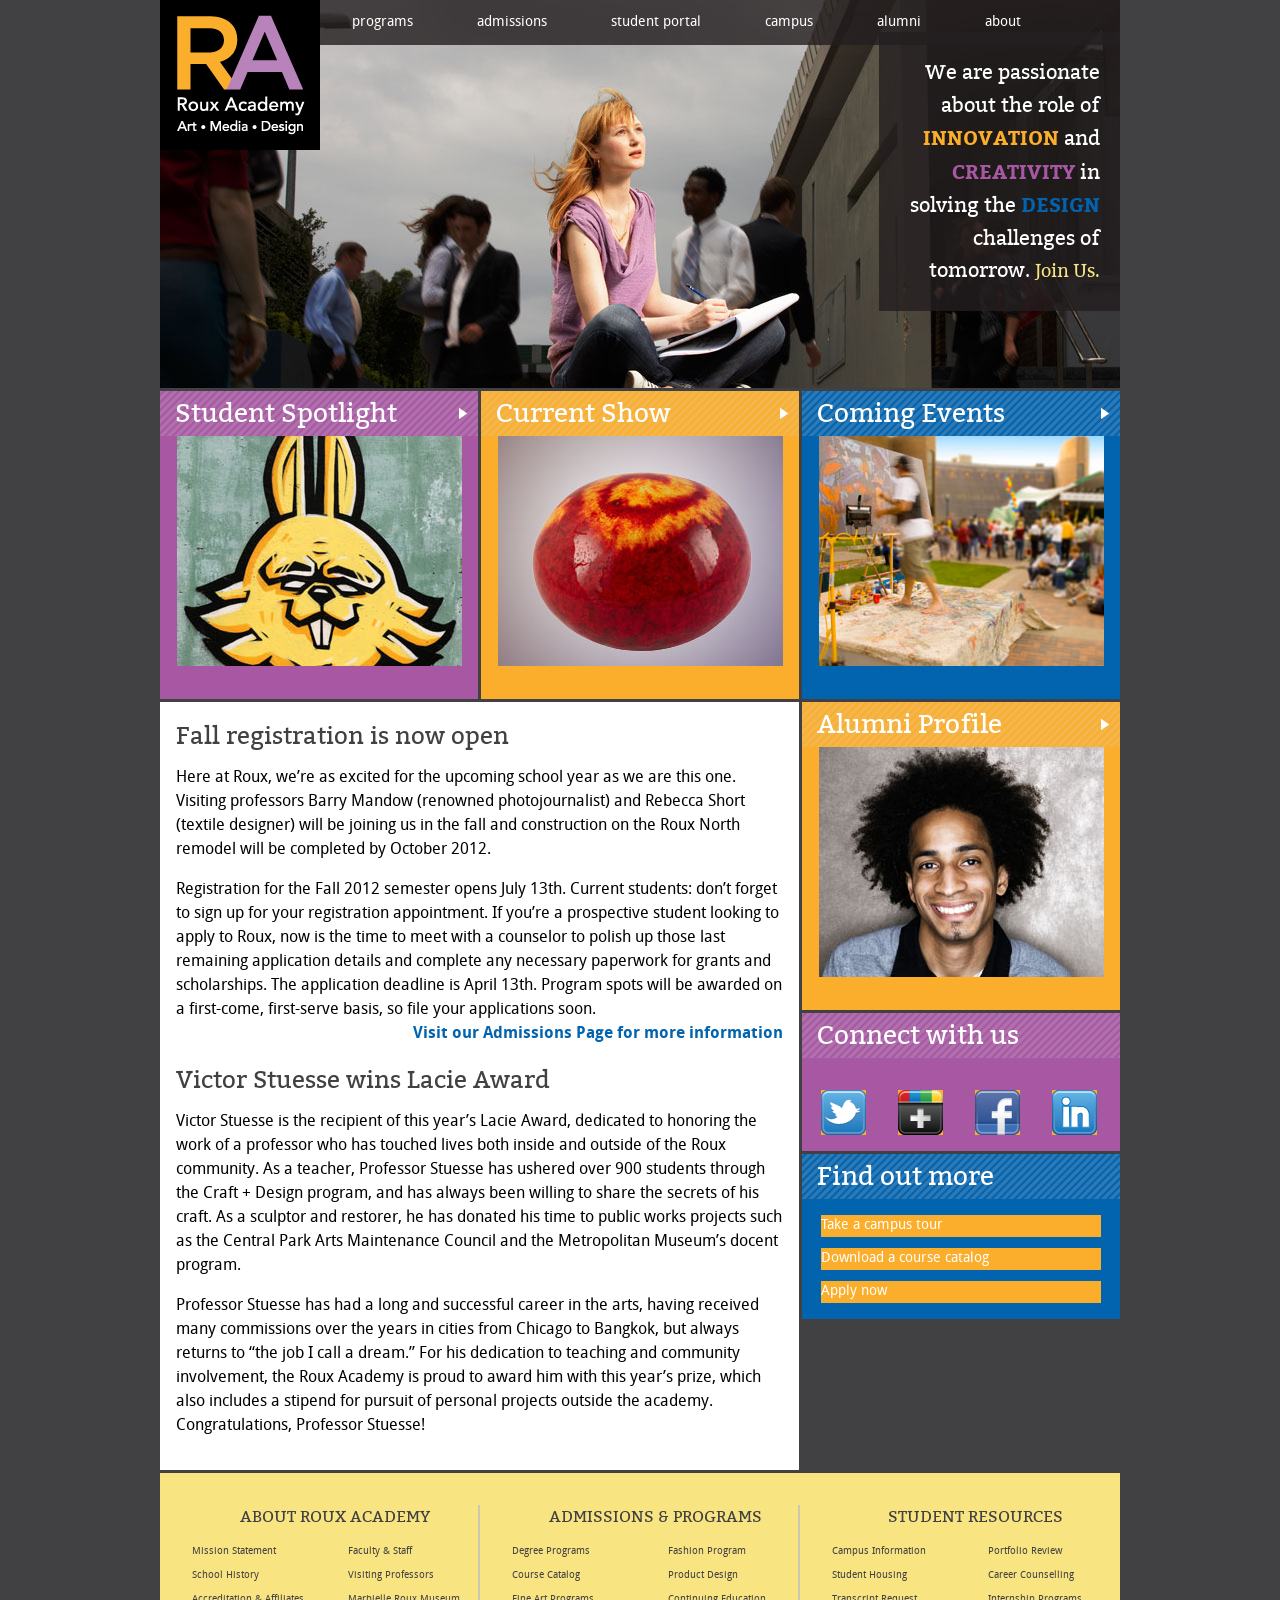
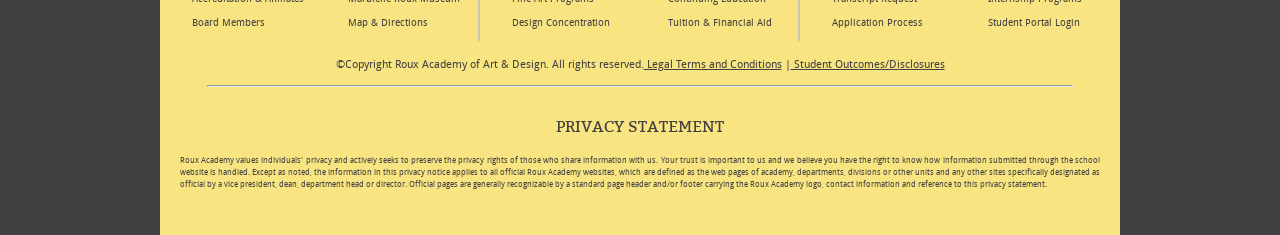
<file: images/Ex_Files_CSS_Trans_Depth/Exercise Files/Chapter 2/02_05/index.htm>
<!doctype html>
<html>
<head>
<meta charset="UTF-8">
<title>Welcome to Roux Academy</title>
<!--[if lt IE 9]>
<script src="http://html5shiv.googlecode.com/svn/trunk/html5.js"></script>
<![endif]-->
<!--[if lt IE 9]>
<script src="_scripts/respond.min.js"></script>
<![endif]-->
<link href="_css/main.css" rel="stylesheet" media="screen, projection">
</head>
<body>
<header class="homeHeader pageHeader">
<h1>Roux Academy of Art and Design<a href="/index.htm" title="home"></a></h1>
<nav id="pageNav" class="cf">
  <ul>
    <li><a href="programs/programs.htm" title="programs">Programs</a></li>
    <li><a href="admissions.htm" title="admissions">Admissions</a></li>
    <li><a href="student_portal.htm" title="student portal">Student Portal</a></li>
    <li><a href="campus_portal.htm" title="campus portal">Campus</a></li>
    <li><a href="alumni.htm" title="alumni">Alumni</a></li>
    <li><a href="about/about.htm"  title="about Roux Academy">About</a></li>
  </ul>
</nav>
<p class="branding">We are passionate about the role of <span class="orange">innovation</span> and <span class="lavender">creativity</span> in solving the <span class="blue">design</span> challenges of tomorrow. <a href="admissions.htm" title="admissions"> Join us.</a></p>
</header>
<section class="spotlight info condense">
<h2>Student Spotlight</h2>
<img src="_images/featured_student.jpg" width="285" height="230" alt="Featured student work">
<p>Gerald Chow will graduate from Roux Academy this spring with a BFA and a painting concentration. He took his longtime interest in graffiti and street art and has translated it to the canvas in cartoonish, graphical pictures. <a href="spotlight.htm" title="student profile" class="more">more info</a></p>
</section>
<section class="show info condense">
<h2>Current Show</h2>
<img src="_images/show1.jpg" width="285" height="230" alt="Current show">
<p>Join us on May 11th for the opening reception of Ceramic Currency, an annual show presented by graduates from the Craft and Design program. Come see an exhibition of contemporary pottery and ceramic sculpture by over 30 artists. <a href="current_show.htm" title="current show" class="more">more info</a></p>
</section>
<section class="events info condense">
<h2>Coming Events</h2>
<img src="_images/events.jpg" alt="Coming events" width="285" height="230" class="info">
<ul>
  <li><span class="date">3/10</span> Roux Benefit for the Elementary Arts Concert</li>
  <li><span class="date">3/12</span> Midterm exams begin</li>
  <li><span class="date">3/16</span> 5th Annual Working Artist Lecture Series kicks off</li>
  <li><span class="date">3/17</span>NYC St. Patrick’s Day Parade</li>
  <li><span class="date">4/06</span>Opening reception for The Stone World exhibit</li>
  <li><span class="date">4/23</span>Roux Student Fashion Weeks starts</li>
  <li><span class="date">4/30</span>Cross-Campus Bingo Championship</li>
  <li><span class="date">5/11</span>Opening reception for the Ceramic Currency exhibit</li>
  <li><span class="date">5/21</span>Finals exams begin</li>
</ul>
</section>
<article id="mainContent">
<h2>Fall registration is now open</h2>
<p>Here at Roux, we&rsquo;re as excited for the upcoming school year as we are this one. Visiting professors Barry Mandow (renowned photojournalist) and Rebecca Short (textile designer) will be joining us in the fall and construction on the Roux North remodel will be completed by October 2012.</p>
<p>Registration for the Fall 2012 semester opens July 13th. Current students: don&rsquo;t forget to sign up for your registration appointment. If you&rsquo;re a prospective student looking to apply to Roux, now is the time to meet with a counselor to polish up those last remaining application details and complete any necessary paperwork for grants and scholarships. The application deadline is April 13th. Program spots will be awarded on a first-come, first-serve basis, so file your applications soon. <a href="admissions.htm" title="admissions" class="more">Visit our Admissions Page for more information </a></p>

<h2>Victor Stuesse wins Lacie Award</h2>
<p>Victor Stuesse is the recipient of this year&rsquo;s Lacie Award, dedicated to honoring the work of a professor who has touched lives both inside and outside of the Roux community. As a teacher, Professor Stuesse has ushered over 900 students through the Craft + Design program, and has always been willing to share the secrets of his craft. As a sculptor and restorer, he has donated his time to public works projects such as the Central Park Arts Maintenance Council and the Metropolitan Museum&rsquo;s docent program.</p>
<p>Professor Stuesse has had a long and successful career in the arts, having received many commissions over the years in cities from Chicago to Bangkok, but always returns to &ldquo;the job I call a dream.&rdquo; For his dedication to teaching and community involvement, the Roux Academy is proud to award him with this year&rsquo;s prize, which also includes a stipend for pursuit of personal projects outside the academy. Congratulations, Professor Stuesse!</p>
</article>
<aside>
<section class="alumni info condense">
<h2>Alumni Profile</h2>
<img src="_images/alumni_profile.jpg" width="285" height="230" alt="Alumni profile">
<p>This month's Alumni Profile is Arnie Palmer, BFA Studio Concentration. During his recent visit to New York for his upcoming show he was generous enough to sit down with us and talk about his formative years as a student on the North campus and life in the outside world. <a href="alumni.htm" title="alumni profile" class="more">Read more</a></p>
</section>
<section class="connect info">
<h2>Connect with us</h2>
<ul>
  <li><a href="http://www.twitter.com/rouxacademy" title="Follow us!" target="_blank" class="twitter">Twitter</a></li>
  <li><a href="https://plus.google.com/" title="Google Plus" target="_blank" class="google">Google Plus</a></li>
  <li><a href="http://facebook.com" title="Be our friend" target="_blank" class="facebook">Facebook</a></li>
  <li><a href="http://www.linkedin.com" title="Let's connect" target="_blank" class="linked">LinkedIn</a></li>
</ul>
</section>
<section class="find info">
<h2>Find out more</h2>
<ul>
<li><a href="tour.htm" title="Take a campus tour">Take a campus tour</a></li>
<li><a href="catalog.htm" title="course catalog">Download a course catalog</a></li>
<li><a href="admissions.htm" title="Apply now">Apply now</a></li>
</ul>
</section>
</aside>
<footer id="pageFooter" class="cf">
<nav class="footerNav">
<section class="col">
<h3>About Roux Academy</h3>
  <div class="col1">
  <ul>
  <li><a href="mission.htm" title="Our mission">Mission Statement</a></li>
  <li><a href="history.htm" title="school history">School History</a></li>
  <li><a href="accreditation.htm" title="accreditation and affliates">Accreditation &amp; Affiliates</a></li>
  <li><a href="board.htm" title="board members">Board Members</a></li>
  </ul>
  </div>
  <div class="col2">
  <ul>
  <li><a href="faculty.htm" title="faculty and staff">Faculty &amp; Staff</a></li>
  <li><a href="visiting_professors.htm" title="visiting professors">Visiting Professors</a></li>
  <li><a href="museum.htm" title="Maribielle Roux Museum">Marbielle Roux Museum</a></li>
  <li><a href="directions.htm" title="directions">Map &amp; Directions</a></li>
  </ul>
  </div>
</section>
<section class="col">
<h3>Admissions &amp; Programs</h3>
  <div class="col1">
  <ul>
  <li><a href="degrees.htm" title="Degree programs">Degree Programs</a></li>
  <li><a href="catalog.htm" title="course catalog">Course Catalog</a></li>
  <li><a href="fine_art.htm" title="fine art programs">Fine Art Programs</a></li>
  <li><a href="design.htm" title="design concentration">Design Concentration</a></li>
  </ul>
  </div>
  <div class="col2">
  <ul>
  <li><a href="fashion.htm" title="fashion program">Fashion Program</a></li>
  <li><a href="product_design.htm" title="product design">Product Design</a></li>
  <li><a href="continuing_ed.htm" title="Continuing Education">Continuing Education</a></li>
  <li><a href="financial_aid.htm" title="tuition and financial aid">Tuition &amp; Financial Aid</a></li>
  </ul>
  </div>
</section>
<section class="col">
<h3>Student Resources</h3>
  <div class="col1">
  <ul>
  <li><a href="campus.htm" title="Campus information">Campus Information</a></li>
  <li><a href="housing.htm" title="student housing">Student Housing</a></li>
  <li><a href="contact.htm" title="transcript request">Transcript Request</a></li>
  <li><a href="applying.htm" title="application process">Application Process</a></li>
  </ul>
  </div>
  <div class="col2">
  <ul>
  <li><a href="portfolio_review.htm" title="portfolio review">Portfolio Review</a></li>
  <li><a href="conselling.htm" title="career counselling">Career Counselling</a></li>
  <li><a href="internships.htm" title="internship programs">Internship Programs</a></li>
  <li><a href="student_portal.htm" title="student portal login">Student Portal Login</a></li>
   </ul>
  </div>
</section>
</nav>
<p>&copy;Copyright  Roux Academy of Art &amp; Design.  All rights reserved.<a href="legal.htm" title="legal terms"> Legal Terms and Conditions</a> |<a href="disclosures.htm" title="student outcomes and disclosures"> Student Outcomes/Disclosures</a></p>
<hr>
<div id="privacy"><h3>Privacy Statement</h3>
<p>Roux Academy values individuals' privacy and actively seeks to preserve the privacy rights of those who share information with us. Your trust is important to us and we believe you have the right to know how information submitted through the school website is handled. Except as noted, the information in this privacy notice applies to all  official Roux Academy websites, which are defined as the web  pages of 	  academy, departments, divisions or other units  and any other sites specifically designated as official by a vice  president, dean, 	  department head or director. Official pages are generally  recognizable by a standard page header and/or footer carrying the  Roux Academy logo, contact 	  information and reference to this privacy statement.</p></div>
</footer>
</body>
</html>
</file>
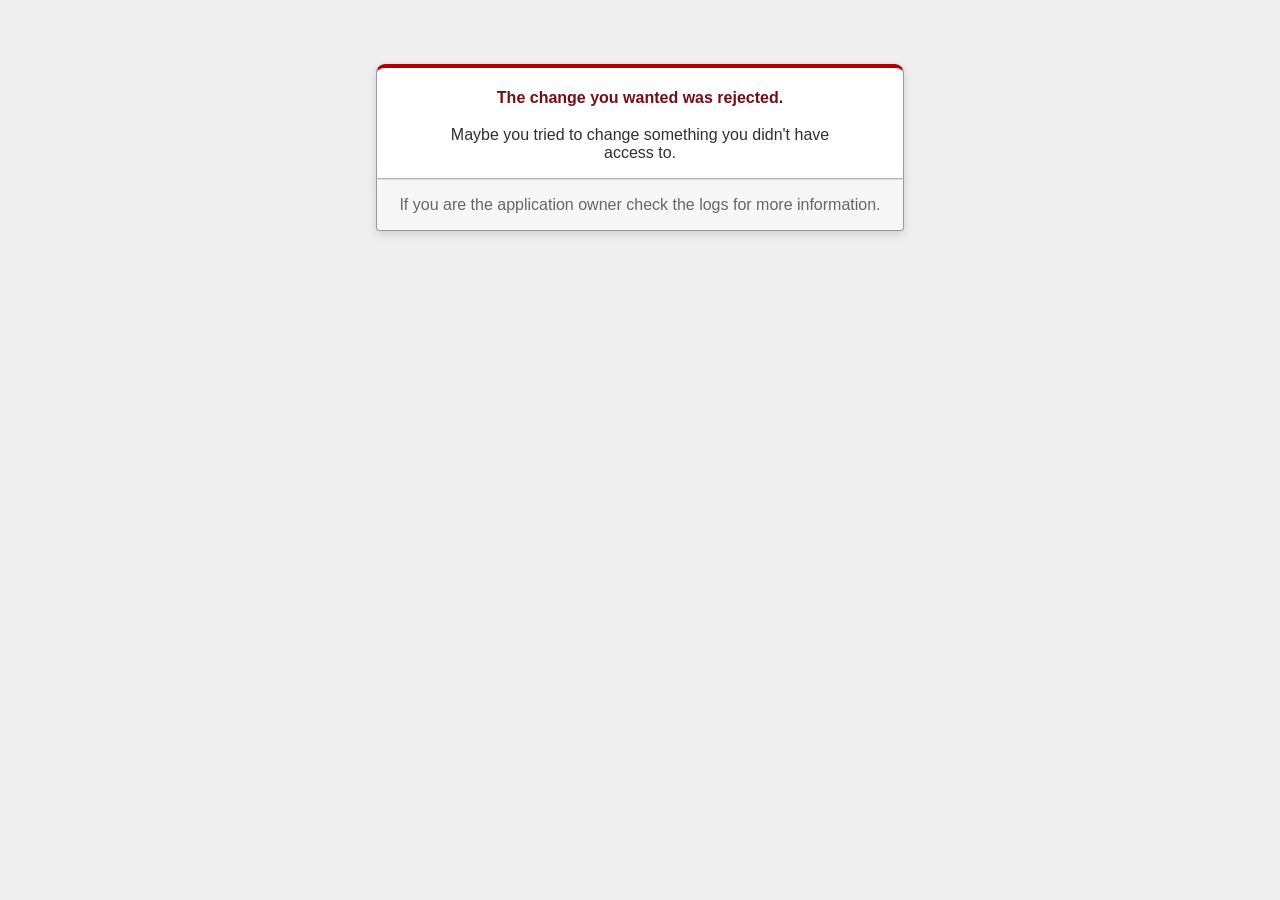
<file: TimeManager/public/422.html>
<!DOCTYPE html>
<html>
<head>
  <title>The change you wanted was rejected (422)</title>
  <meta name="viewport" content="width=device-width,initial-scale=1">
  <style>
  body {
    background-color: #EFEFEF;
    color: #2E2F30;
    text-align: center;
    font-family: arial, sans-serif;
    margin: 0;
  }

  div.dialog {
    width: 95%;
    max-width: 33em;
    margin: 4em auto 0;
  }

  div.dialog > div {
    border: 1px solid #CCC;
    border-right-color: #999;
    border-left-color: #999;
    border-bottom-color: #BBB;
    border-top: #B00100 solid 4px;
    border-top-left-radius: 9px;
    border-top-right-radius: 9px;
    background-color: white;
    padding: 7px 12% 0;
    box-shadow: 0 3px 8px rgba(50, 50, 50, 0.17);
  }

  h1 {
    font-size: 100%;
    color: #730E15;
    line-height: 1.5em;
  }

  div.dialog > p {
    margin: 0 0 1em;
    padding: 1em;
    background-color: #F7F7F7;
    border: 1px solid #CCC;
    border-right-color: #999;
    border-left-color: #999;
    border-bottom-color: #999;
    border-bottom-left-radius: 4px;
    border-bottom-right-radius: 4px;
    border-top-color: #DADADA;
    color: #666;
    box-shadow: 0 3px 8px rgba(50, 50, 50, 0.17);
  }
  </style>
</head>

<body>
  <!-- This file lives in public/422.html -->
  <div class="dialog">
    <div>
      <h1>The change you wanted was rejected.</h1>
      <p>Maybe you tried to change something you didn't have access to.</p>
    </div>
    <p>If you are the application owner check the logs for more information.</p>
  </div>
</body>
</html>
</file>
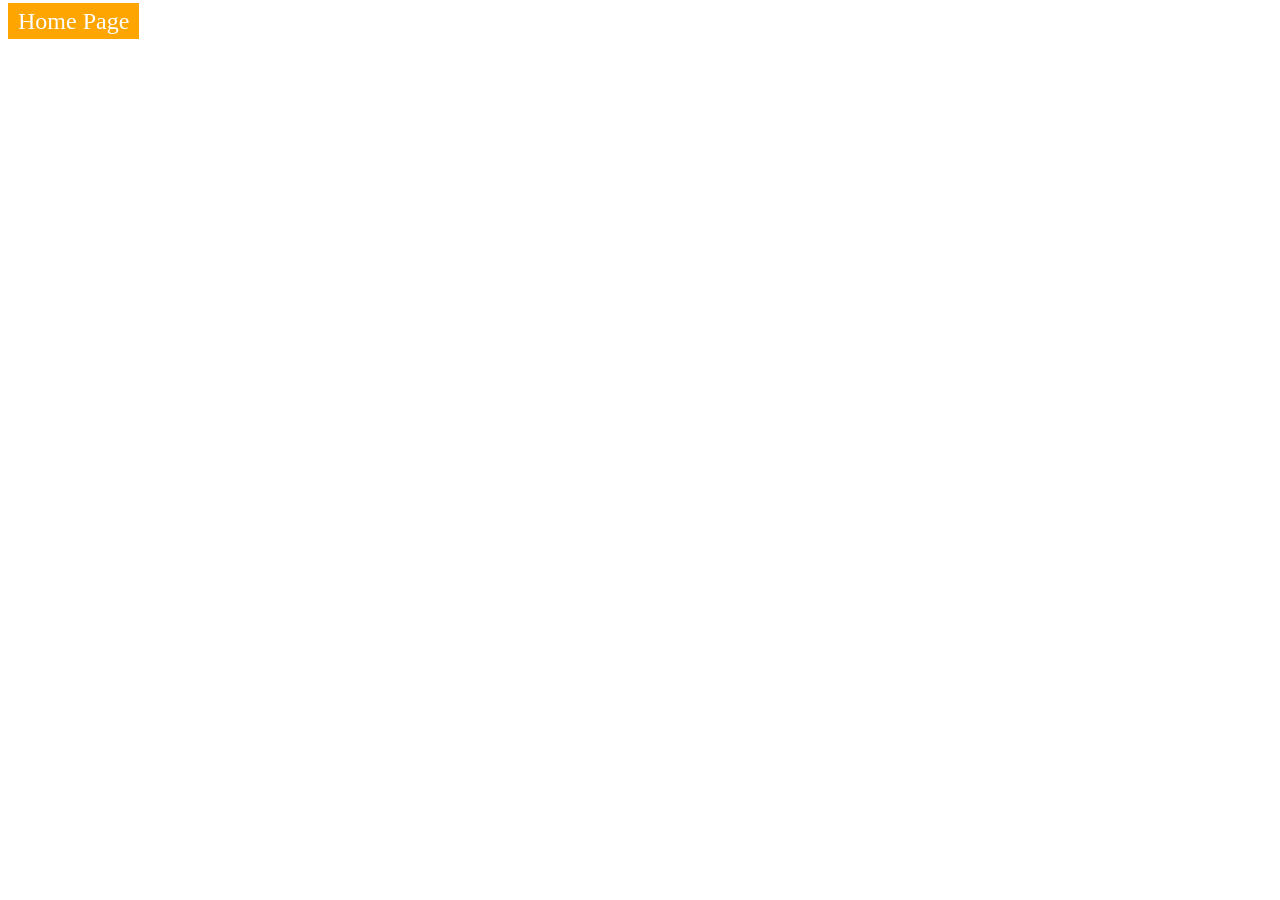
<file: images/Ex_Files_CSS_Trans_Depth/Exercise Files/Chapter 1/01_01/basic_transition_1.htm>
<!doctype html>
<html>
<head>
<meta charset="UTF-8">
<title>Basic Transition</title>
<style type="text/css">
a {
	background: orange;
	padding: 5px 10px;
	font-size: 24px;
	color: #fff;
	text-decoration: none;
}
a:hover {
	background: blue;
	text-decoration: none;	
}
</style>
</head>

<body>
<a href="#">Home Page</a>
</body>
</html>
</file>
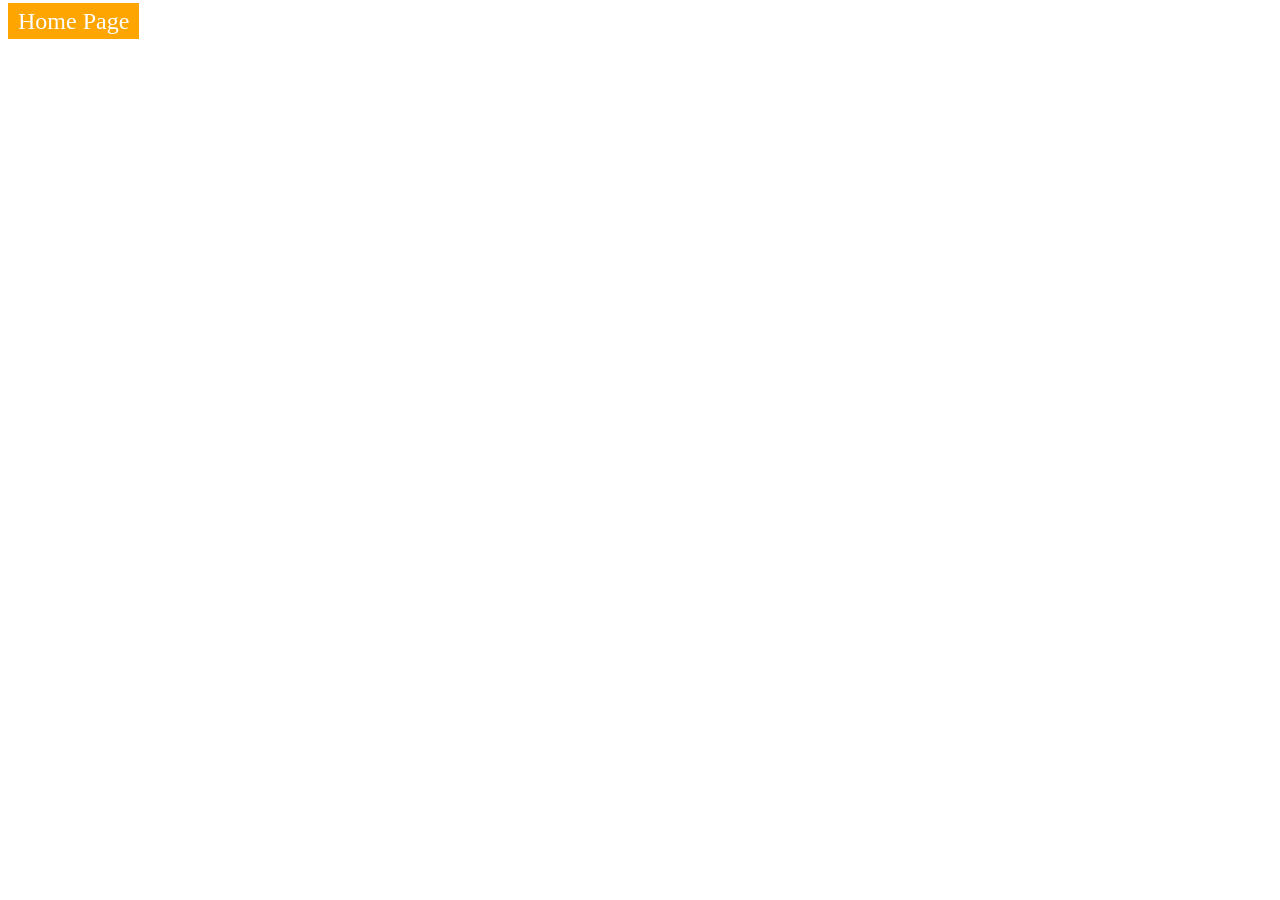
<file: images/Ex_Files_CSS_Trans_Depth/Exercise Files/Chapter 1/01_01/basic_transition_2.htm>
<!doctype html>
<html>
<head>
<meta charset="UTF-8">
<title>Basic Transition</title>
<style type="text/css">
a {
	background: orange;
	padding: 5px 10px;
	font-size: 24px;
	color: #fff;
	text-decoration: none;
	-webkit-transition-property: background;
	-webkit-transition-duration: 1s;
}
a:hover {
	background: blue;
	text-decoration: none;	
}
</style>
</head>

<body>
<a href="#">Home Page</a>
</body>
</html>
</file>
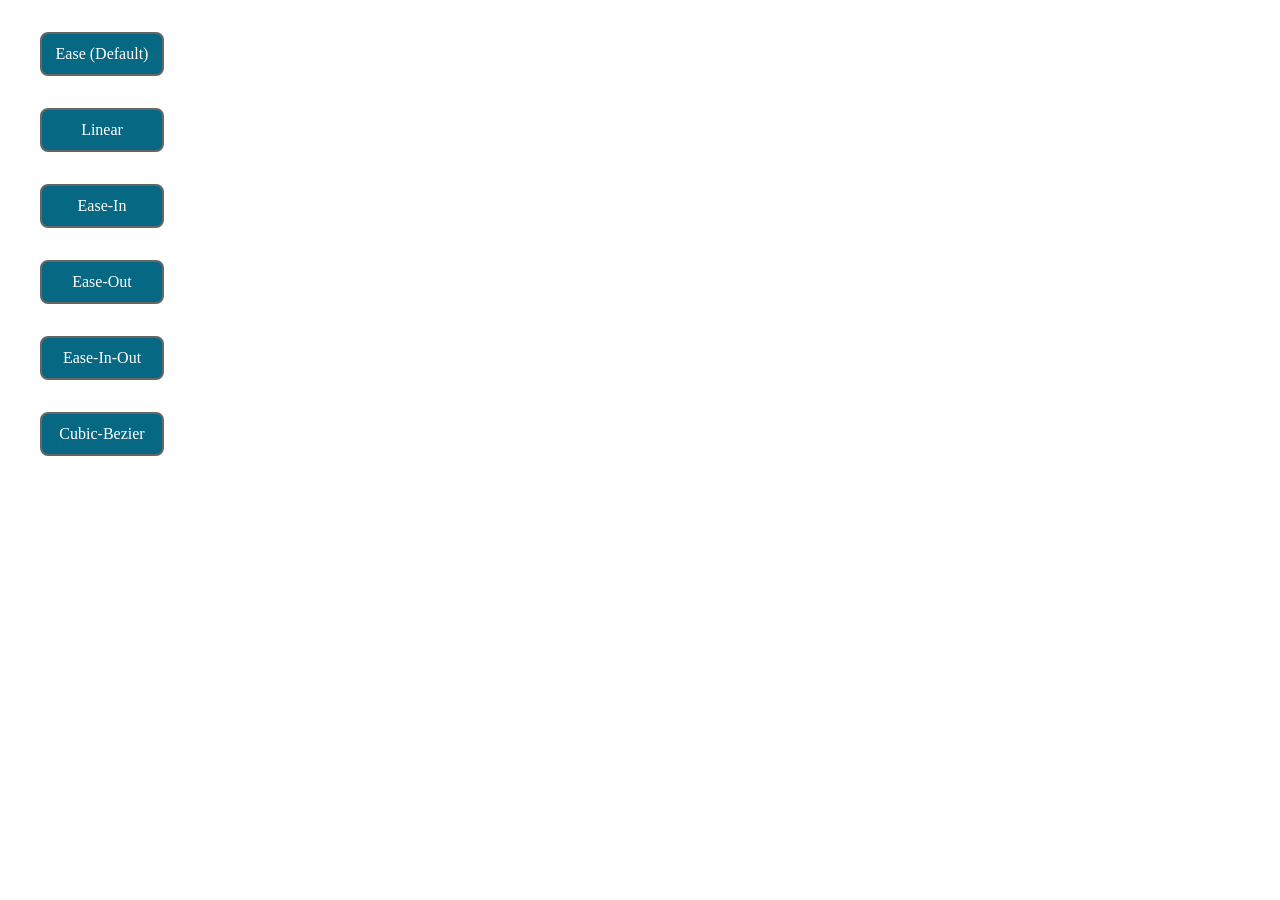
<file: images/Ex_Files_CSS_Trans_Depth/Exercise Files/Chapter 1/01_02/delay-examples.htm>
<!doctype html>
<html>
<head>
<meta charset="UTF-8">
<title>Delay Examples</title>
<style>
outerWrapper {
	width: 960px;
}
.transEx {
	margin: 2em;
	width: 120px;
	height: 40px;
	border: 2px solid;
	border-color: #666;
	background-color: #066882;
	color: #fff;
	line-height: 40px;
	text-align: center;
	-webkit-border-radius: .5em;
	-moz-border-radius: .5em;
	border-radius: .5em;
	-webkit-transition: all 3s .5s;
	-moz-transition: all 3s .5s;
	-o-transition: all 3s .5s;
	transition: all 3s .5s;
}
#default {
	-webkit-transition-timing-function: ease;	
	-moz-transition-timing-function: ease;	
	-o-transition-timing-function: ease;	
	transition-timing-function: ease;	
}
#linear {
	-webkit-transition-timing-function: linear;	
	-moz-transition-timing-function: linear;	
	-o-transition-timing-function: linear;	
	transition-timing-function: linear;	
}
#ease-in {
	-webkit-transition-timing-function: ease-in;	
	-moz-transition-timing-function: ease-in;	
	-o-transition-timing-function: ease-in;	
	transition-timing-function: ease-in;	
}
#ease-out {
	-webkit-transition-timing-function: ease-out;	
	-moz-transition-timing-function: ease-out;	
	-o-transition-timing-function: ease-out;	
	transition-timing-function: ease-out;	
}
#ease-in-out {
	-webkit-transition-timing-function: ease-in-out;	
	-moz-transition-timing-function: ease-in-out;	
	-o-transition-timing-function: ease-in-out;	
	transition-timing-function: ease-in-out;	
}
#cubic-bezier {
	-webkit-transition-timing-function: cubic-bezier(0.950, 0.050, 0.795, 0.035);	
	-moz-transition-timing-function: cubic-bezier(0.950, 0.050, 0.795, 0.035);	
	-o-transition-timing-function: cubic-bezier(0.950, 0.050, 0.795, 0.035);	
	transition-timing-function: cubic-bezier(0.950, 0.050, 0.795, 0.035);	
}
.transEx:hover {
	background-color: #FC8F30;
	color: #000;
	-webkit-transform: translate(900px, 0);
	-moz-transform: translate(900px, 0);
	-o-transform: translate(900px, 0);
	transform: translate(900px, 0);
}
</style>
</head>

<body>
<div id="outerWrapper">
  <div id="default" class="transEx">Ease (Default)</div>
  <div id="linear" class="transEx">Linear</div>
  <div id="ease-in" class="transEx">Ease-In</div>
  <div id="ease-out" class="transEx">Ease-Out</div>
  <div id="ease-in-out" class="transEx">Ease-In-Out</div>
  <div id="cubic-bezier" class="transEx">Cubic-Bezier</div>
</div>
</body>
</html>
</file>
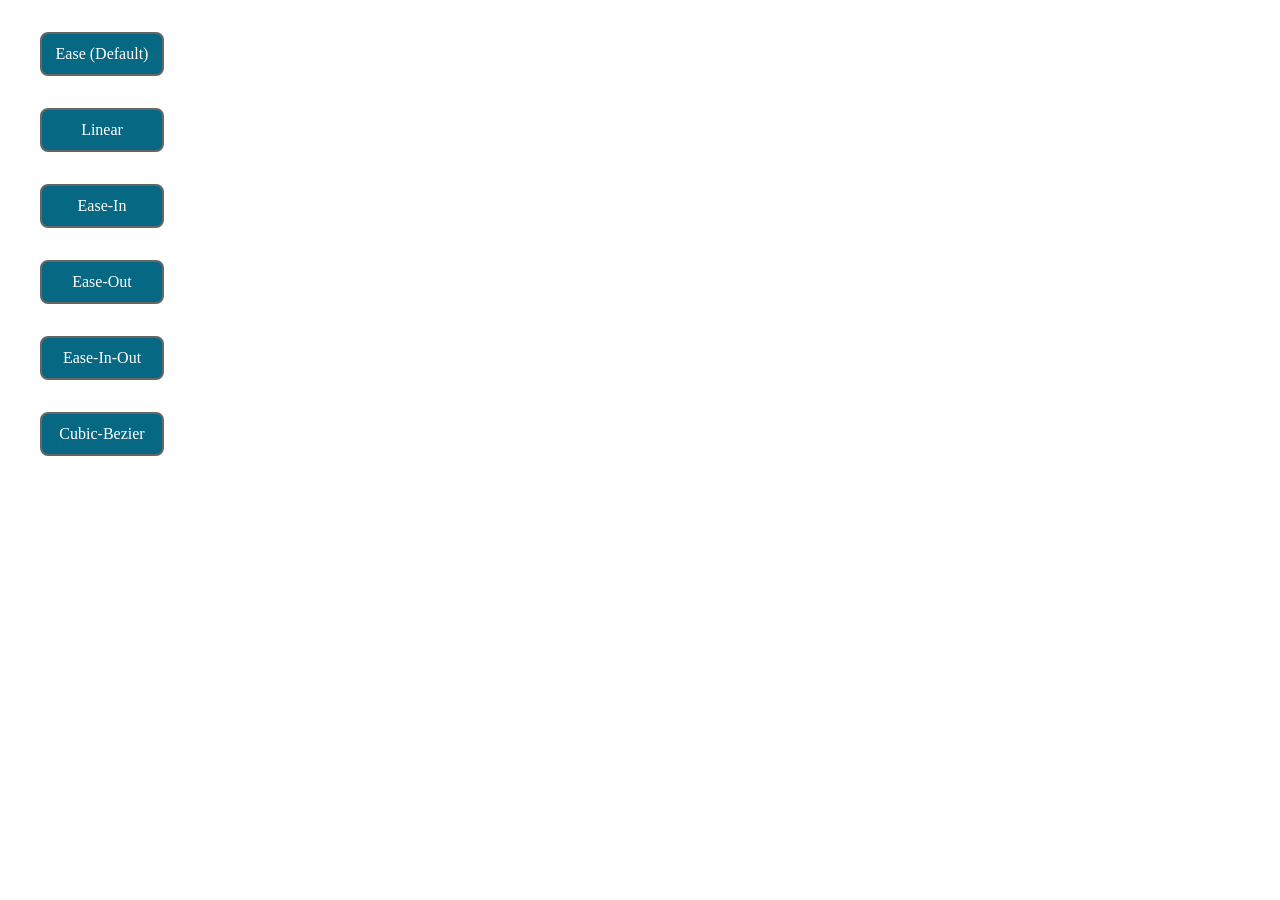
<file: images/Ex_Files_CSS_Trans_Depth/Exercise Files/Chapter 1/01_02/timing_functions_examples.htm>
<!doctype html>
<html>
<head>
<meta charset="UTF-8">
<title>Transition-Timing-Function Examples</title>
<style>
outerWrapper {
	width: 960px;
}
.transEx {
	margin: 2em;
	width: 120px;
	height: 40px;
	border: 2px solid;
	border-color: #666;
	background-color: #066882;
	color: #fff;
	line-height: 40px;
	text-align: center;
	-webkit-border-radius: .5em;
	-moz-border-radius: .5em;
	border-radius: .5em;
	-webkit-transition: all 3s;
	-moz-transition: all 3s;
	-o-transition: all 3s;
	transition: all 3s;
}
#default {
	-webkit-transition-timing-function: ease;	
	-moz-transition-timing-function: ease;	
	-o-transition-timing-function: ease;	
	transition-timing-function: ease;	
}
#linear {
	-webkit-transition-timing-function: linear;	
	-moz-transition-timing-function: linear;	
	-o-transition-timing-function: linear;	
	transition-timing-function: linear;	
}
#ease-in {
	-webkit-transition-timing-function: ease-in;	
	-moz-transition-timing-function: ease-in;	
	-o-transition-timing-function: ease-in;	
	transition-timing-function: ease-in;	
}
#ease-out {
	-webkit-transition-timing-function: ease-out;	
	-moz-transition-timing-function: ease-out;	
	-o-transition-timing-function: ease-out;	
	transition-timing-function: ease-out;	
}
#ease-in-out {
	-webkit-transition-timing-function: ease-in-out;	
	-moz-transition-timing-function: ease-in-out;	
	-o-transition-timing-function: ease-in-out;	
	transition-timing-function: ease-in-out;	
}
#cubic-bezier {
	-webkit-transition-timing-function: cubic-bezier(0.950, 0.050, 0.795, 0.035);	
	-moz-transition-timing-function: cubic-bezier(0.950, 0.050, 0.795, 0.035);	
	-o-transition-timing-function: cubic-bezier(0.950, 0.050, 0.795, 0.035);	
	transition-timing-function: cubic-bezier(0.950, 0.050, 0.795, 0.035);	
}
.transEx:hover {
	background-color: #FC8F30;
	color: #000;
	-webkit-transform: translate(900px, 0);
	-moz-transform: translate(900px, 0);
	-o-transform: translate(900px, 0);
	transform: translate(900px, 0);
}
</style>
</head>

<body>
<div id="outerWrapper">
  <div id="default" class="transEx">Ease (Default)</div>
  <div id="linear" class="transEx">Linear</div>
  <div id="ease-in" class="transEx">Ease-In</div>
  <div id="ease-out" class="transEx">Ease-Out</div>
  <div id="ease-in-out" class="transEx">Ease-In-Out</div>
  <div id="cubic-bezier" class="transEx">Cubic-Bezier</div>
</div>
</body>
</html>
</file>
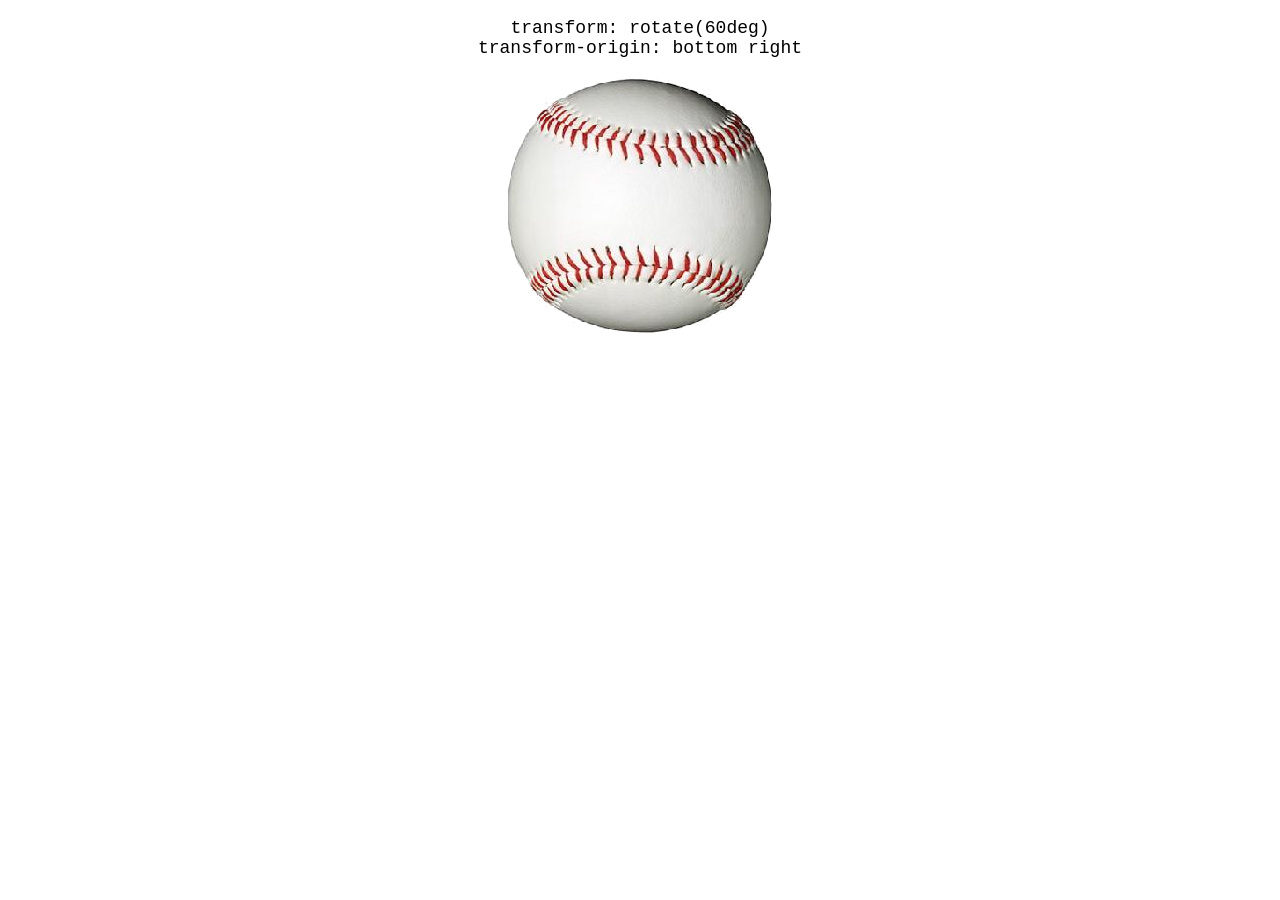
<file: images/Ex_Files_CSS_Trans_Depth/Exercise Files/Chapter 1/01_03/origin.htm>
<!doctype html>
<html>
<head>
<meta charset="UTF-8">
<title>Origin Example</title>
<style type="text/css">
body { 
	text-align: center;
}
p {
	font-family: "Courier New", Courier, monospace;
	font-size: 18px;	
}
.rotate {
	width: 264px;
	margin: 20px auto;
}
.rotate:hover {
	-webkit-transform-origin:bottom left;
	-webkit-transform: rotate(60deg);
}
</style>
</head>

<body>
<p>transform: rotate(60deg)<br>
transform-origin: bottom right</p>
<div class="rotate"><img src="baseball.png" width="264" height="255"></div>
</body>
</html>
</file>
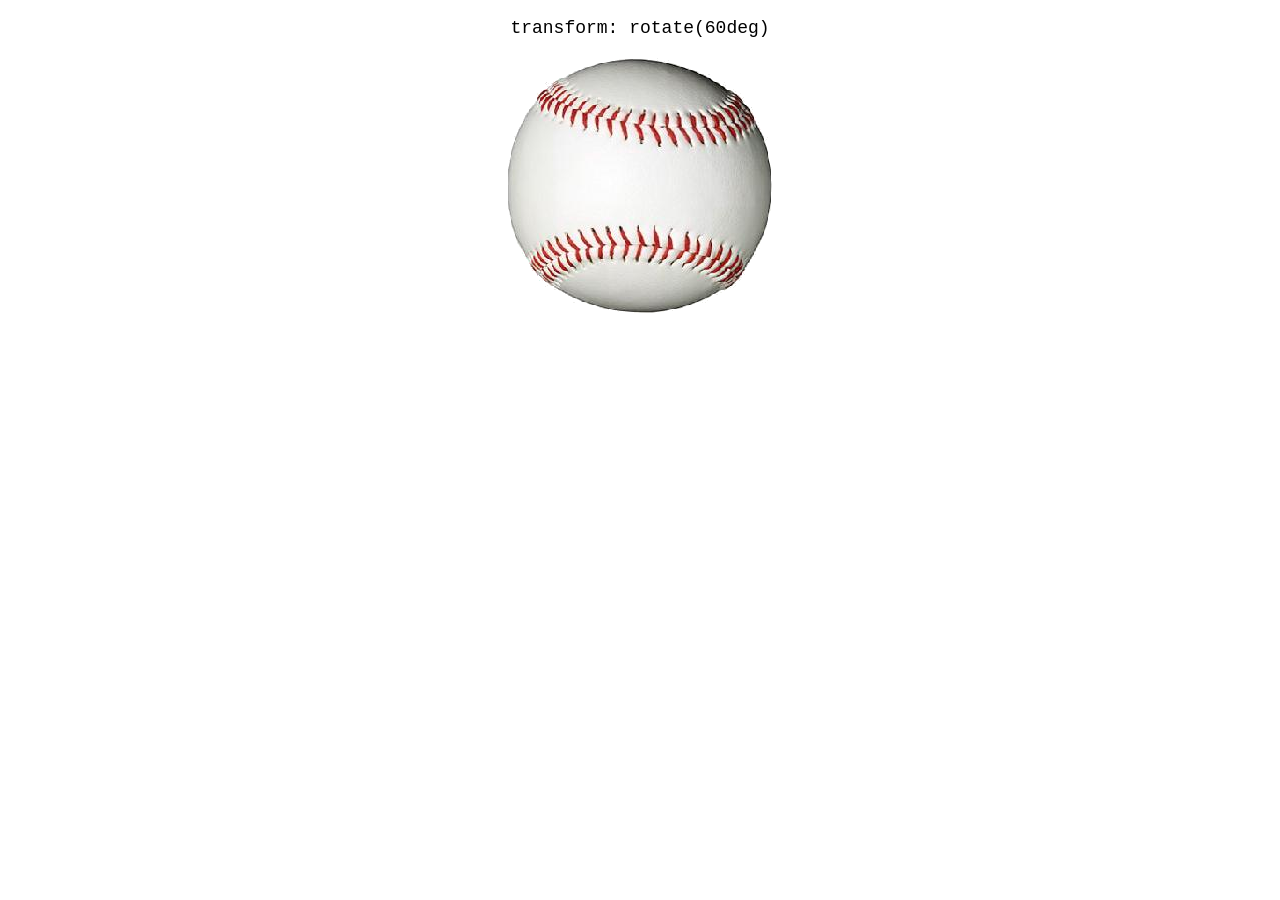
<file: images/Ex_Files_CSS_Trans_Depth/Exercise Files/Chapter 1/01_03/rotate.htm>
<!doctype html>
<html>
<head>
<meta charset="UTF-8">
<title>Rotate Example</title>
<style type="text/css">
body { 
	text-align: center;
}
p {
	font-family: "Courier New", Courier, monospace;
	font-size: 18px;	
}
.rotate {
	width: 264px;
	margin: 20px auto;
}
.rotate:hover {
	-webkit-transform: rotate(60deg);
}
</style>
</head>

<body>
<p>transform: rotate(60deg) </p>
<div class="rotate"><img src="baseball.png" width="264" height="255"></div>
</body>
</html>
</file>
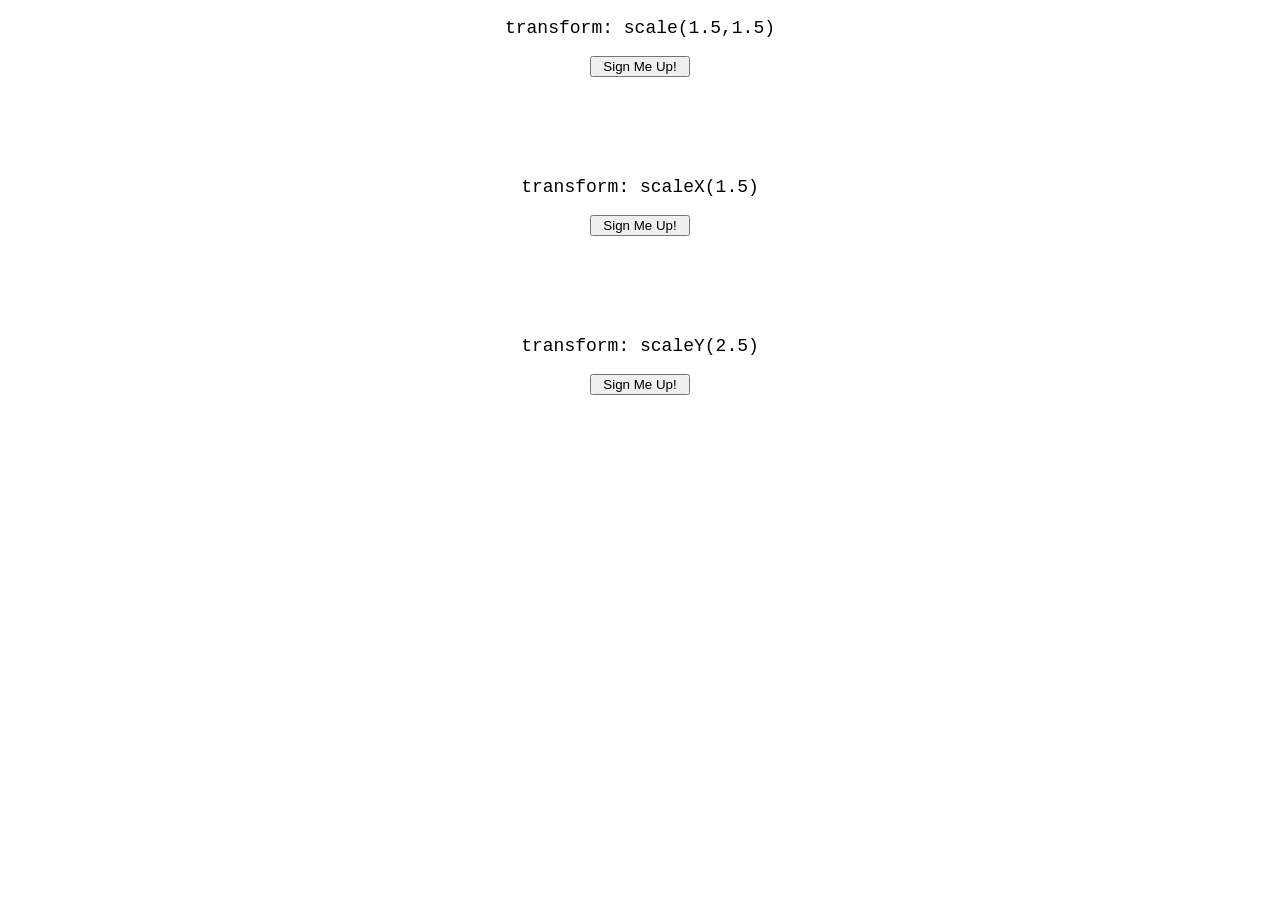
<file: images/Ex_Files_CSS_Trans_Depth/Exercise Files/Chapter 1/01_03/scale.htm>
<!doctype html>
<html>
<head>
<meta charset="UTF-8">
<title>Scale Example</title>
<style type="text/css">
body { 
	text-align: center;
}
div {
	margin-bottom: 100px;	
}
p {
	font-family: "Courier New", Courier, monospace;
	font-size: 18px;	
}
input {
	width: 100px;	
}
.scale:hover {
	-webkit-transform: scale(1.5,1.5);
}
.scaleX:hover {
	-webkit-transform: scaleX(1.5);
}
.scaleY:hover {
	-webkit-transform: scaleY(1.5);
}
</style>
</head>

<body>
<div>
<p>transform: scale(1.5,1.5) </p>
<p><input class="scale" type="submit" name="button" id="button" value="Sign Me Up!"></p></div>
<div>
<p>transform: scaleX(1.5) </p>
<p><input class="scaleX" type="submit" name="button" id="button" value="Sign Me Up!"></p></div>
<div>
<p>transform: scaleY(2.5) </p>
<p><input class="scaleY" type="submit" name="button" id="button" value="Sign Me Up!"></p></div>
<div>
</body>
</html>
</file>
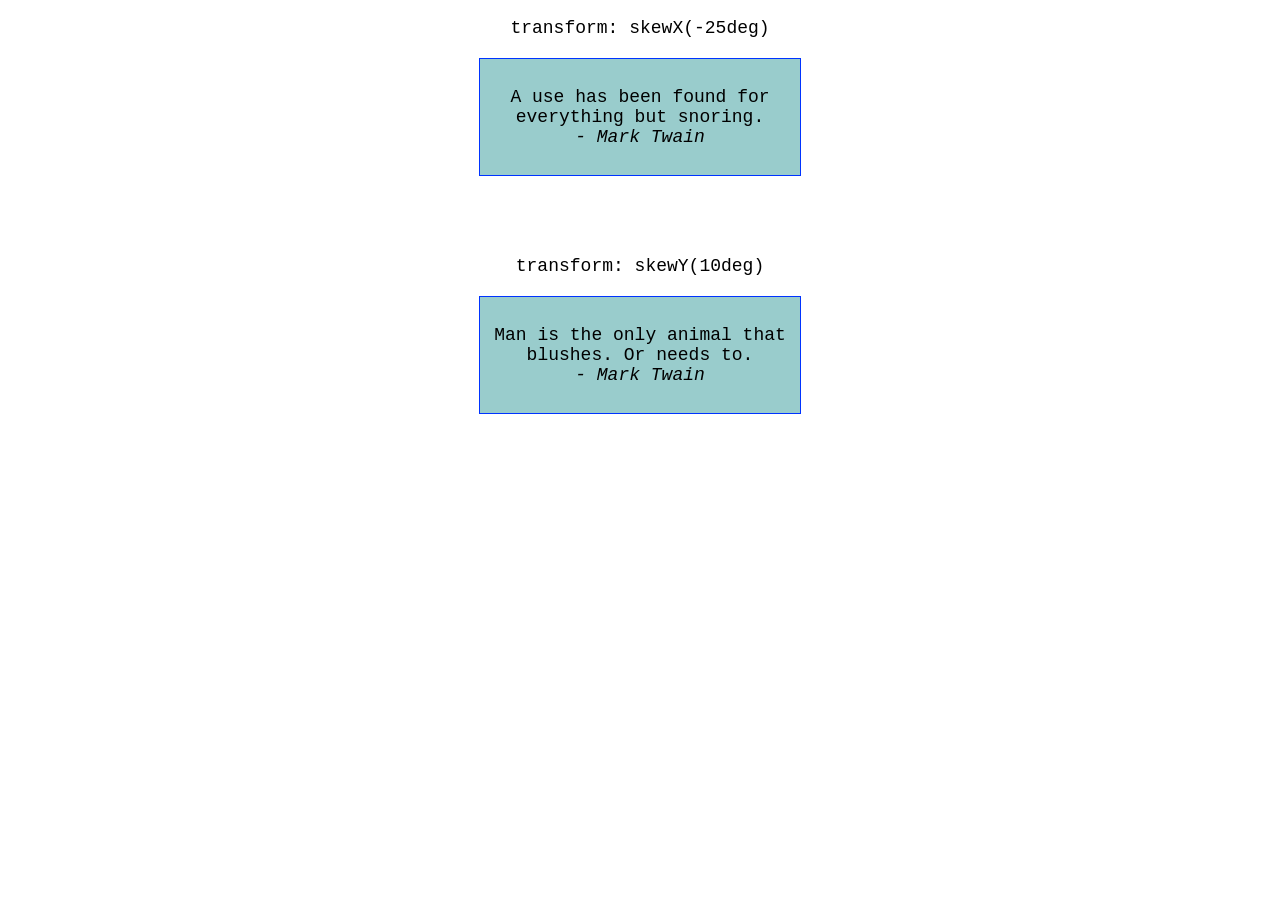
<file: images/Ex_Files_CSS_Trans_Depth/Exercise Files/Chapter 1/01_03/skew.htm>
<!doctype html>
<html>
<head>
<meta charset="UTF-8">
<title>Skew Example</title>
<style type="text/css">
body { 
	text-align: center;
}
p {
	font-family: "Courier New", Courier, monospace;
	font-size: 18px;	
}
div {
	width: 300px;
	margin: 20px auto 80px auto;
	padding: 10px;
	border: 1px #03F solid;
	background: #9CC;
}
.skewX:hover {
	-webkit-transform: skewX(-25deg);
}
.skewY:hover {
	-webkit-transform: skewY(10deg);
}
span {
	text-align: right;
	font-style: italic;	
}
</style>
</head>

<body>
<p>transform: skewX(-25deg) </p>
<div class="skewX"><p>A use has been found for everything but snoring.<br />
<span>- Mark Twain</span></p></div>
<p>transform: skewY(10deg) </p>
<div class="skewY"><p>Man is the only animal that blushes. Or needs to.<br />
<span>- Mark Twain</span></p></div>
</body>
</html>
</file>
<file: images/Ex_Files_CSS_Trans_Depth/Exercise Files/Chapter 2/02_05/_css/main.css>
/* CSS Document */

/*copyright lynda.com 2012
feel free to use these styles as you wish
attribution would be nice, but not required
*/

/* roux academy color palette
#FBAE2C     rgb(251, 174, 44)  ORANGE
#B683BA      rgb(182, 131, 186)  LIGHT LAVENDER
#A858A3    rgb(168, 88, 163)  DARK LAVENDER
#0263AE    rgb(173, 169, 130)  DARK TAN
#D8D5BC   rgb(2, 99, 174)  DARK BLUE
#F9E482   rgb(249, 228, 130)  LIGHT YELLOW
#BFBFBF rgb(191, 191, 191) LIGHT GRAY
#414042    rgb(65, 64, 66)  DARK GRAY
*/
/*Font declarations*/
@font-face {
    font-family: 'Bitter';
    src: url('../_fonts/Bitter-Regular-webfont.eot');
    src: url('../_fonts/Bitter-Regular-webfont.eot?#iefix') format('embedded-opentype'),
         url('../_fonts/Bitter-Regular-webfont.woff') format('woff'),
         url('../_fonts/Bitter-Regular-webfont.ttf') format('truetype'),
         url('../_fonts/Bitter-Regular-webfont.svg#BitterRegular') format('svg');
    font-weight: normal;
    font-style: normal;
}
@font-face {
    font-family: 'Bitter';
    src: url('../_fonts/Bitter-Italic-webfont.eot');
    src: url('../_fonts/Bitter-Italic-webfont.eot?#iefix') format('embedded-opentype'),
         url('../_fonts/Bitter-Italic-webfont.woff') format('woff'),
         url('../_fonts/Bitter-Italic-webfont.ttf') format('truetype'),
         url('../_fonts/Bitter-Italic-webfont.svg#BitterItalic') format('svg');
    font-weight: normal;
    font-style: italic;
}
@font-face {
    font-family: 'Bitter';
    src: url('../_fonts/Bitter-Bold-webfont.eot');
    src: url('../_fonts/Bitter-Bold-webfont.eot?#iefix') format('embedded-opentype'),
         url('../_fonts/Bitter-Bold-webfont.woff') format('woff'),
         url('../_fonts/Bitter-Bold-webfont.ttf') format('truetype'),
         url('../_fonts/Bitter-Bold-webfont.svg#BitterBold') format('svg');
    font-weight: bold;
    font-style: normal;
}
@font-face {
    font-family: 'DroidSans';
    src: url('../_fonts/DroidSans-webfont.eot');
    src: url('../_fonts/DroidSans-webfont.eot?#iefix') format('embedded-opentype'),
         url('../_fonts/DroidSans-webfont.woff') format('woff'),
         url('../_fonts/DroidSans-webfont.ttf') format('truetype'),
         url('../_fonts/DroidSans-webfont.svg#DroidSansRegular') format('svg');
    font-weight: normal;
    font-style: normal;
}
@font-face {
    font-family: 'DroidSans';
    src: url('../_fonts/DroidSans-Bold-webfont.eot');
    src: url('../_fonts/DroidSans-Bold-webfont.eot?#iefix') format('embedded-opentype'),
         url('../_fonts/DroidSans-Bold-webfont.woff') format('woff'),
         url('../_fonts/DroidSans-Bold-webfont.ttf') format('truetype'),
         url('../_fonts/DroidSans-Bold-webfont.svg#DroidSansBold') format('svg');
    font-weight: bold;
    font-style: normal;
}
/*Global styles -----------------------------------------------------------------------------------------------------------*/

/*limited reset*/
html, body, div, section, article, aside, header, hgroup, footer, nav, h1, h2, h3, h4, h5, h6, p, blockquote, address, time, span, em, strong, img, ol, ul, li, figure, canvas, video, th, td, tr {
	margin: 0;
	padding: 0;
	border: 0;
	vertical-align:baseline;
	font: inherit;
}

/*html5 display rule*/
address, article, aside, canvas, details, figcaption, figure, footer, header, hgroup, nav, menu, nav, section, summary {
	display: block;
}
html {
	background: rgb(65, 64, 66);
}
body {
	font: 100% DroidSans, Arial, Helvetica, sans-serif;
	line-height: 1.5;
	font-weight:normal;
	font-style:normal;
}
article {
	clear: both;
	margin-bottom: 3px;
}
a {
	color: white;
	text-decoration: none;
}
a:hover {
	background: url(../_images/diag_pattern.png);
}
p {
	margin-bottom: 1em;
}
strong {
	font-weight: bold;
}
em {
	font-style: italic;
}
/* Global classes */

/*micro-clearfix by Nicolas Gallagher http://nicolasgallagher.com/micro-clearfix-hack/*/
/* For modern browsers */
.cf:before,
.cf:after {
    content:"";
    display:table;
}
.cf:after {
    clear:both;
}
/* For IE 6/7 (trigger hasLayout) */
.cf {
    zoom:1;
}
.cr {
	clear: right;
}
.cl {
	clear: left;
}
.cb {
	clear: both;
}
.nrm {
	margin-right: 0;
}
.orange {
	text-transform: uppercase;
	color: rgb(251, 174, 44);
	font-weight: bold;
}
.blue {
	text-transform: uppercase;
	color: rgb(2, 99, 174);
	font-weight: bold;
}
.lavender {
	text-transform: uppercase;
	color: rgb(168, 88, 163);
	font-weight: bold;
}
.more {
	display: block;
}
/*layout styles*/ 
body {
	width: 960px;
	position: relative;
	margin: 0 auto;
}
article#mainContent {
	float: left;
	background: white;
	width: 607px;
	margin-top: 3px;
	padding: 16px;
}
article#spotlight {
	margin-bottom: 0;
}
aside {
	float: right;
	width: 318px;
}
footer {
	clear: both;
}

/*Header styles*/
.pageHeader h1{
	width: 160px;
	height: 150px;
	text-indent: -9000em;
	position: absolute;
	top: 0px;
	left: 0px;
	background: black url(../_images/ralogo.png) no-repeat;
	z-index: 5;
	margin: 0;
}
.pageHeader h1 a {
	display: block;
	width: 160px;
	height: 150px;
	margin: 0;
}

/*Nav styles*/
.pageHeader nav {
	background: rgba(35, 31, 32, .8);
	height: 45px;
	width: 800px;
	position: absolute;
	top: 0px;
	left: 160px;
}
.pageHeader ul {
	list-style: none;
	margin-left: 32px;
}
.pageHeader li {
	float: left;
	margin-right: 64px;
}
.pageHeader a {
	color: white;
	text-decoration: none;
	line-height: 45px;
	font-size: .9em;
	text-transform: lowercase;
}
.pageHeader a:hover {
	color: rgb(251, 174, 44);
	background: none;
}
/*page-specific header styles*/
.homeHeader {
	height: 388px;
	background: url(../_images/main_back.jpg) no-repeat;
}
.programHeader {
	height: 192px;
	background: url(../_images/design.jpg) no-repeat;
}
.aboutHeader {
	height: 192px;
	background: url(../_images/accent2.jpg) no-repeat;
}
.graphicHeader {
	height: 192px;
	background: url(../_images/accent3.jpg);
}
.requestHeader {
	height: 192px;
	background: url(../_images/accent1.jpg) no-repeat;
}
.errorHeader {
	height: 192px;
	background: url(../_images/accent4.jpg) no-repeat;
}
p.branding {
	background: rgba(35, 31, 32, .8);
	text-align: right;
	margin-top: 32px;
	width: 200px;
	padding: 1.2em 1em;
	color: white;
	float: right;
	font-family: Bitter, Georgia, Times, "Times New Roman", serif;
	font-size: 1.27em;
	line-height: 1.6;
}
p.branding a {
	color: rgb(249, 228, 130);
	line-height: normal;
	text-transform: capitalize;
}
/*info section styles*/
section.info {
	width: 318px;
	margin: 3px 3px 0 0;
	float: left;
	background: white;
}
section.info h2 {
	color: white;
	background: url(../_images/diag_pattern.png);
	line-height: 45px;
	padding-left: .6em;
	font-family: Bitter, Georgia, Times, "Times New Roman", serif;
	font-size: 1.6em;
	font-weight: 100;
}
section.info img {
	display: block;
	margin: 0 auto 2em;
}
section.info p, section.info ul {
	margin: 0 1.2em 1em;
	list-style: none;
}
section.info li {
	margin-bottom: .8em;
	font-size: .9em;
}
section.info li a {
	display: block;
	background-color: #FBAE2C;
}
section.info li a:hover {
	background: url(../_images/diag_pattern.png);
}

section.info .date {
	font-weight: bold;
	color: white;
	display: block;
}
section.info ul {
	margin-top: 16px;
}
/*collapsible  containers*/
section.condense {
	max-height: 308px;
	overflow: hidden;
	position: relative;
	-webkit-transition: max-height 0.75s ease 0s;
	-moz-transition: max-height 0.75s ease 0s;
	-ms-transition: max-height 0.75s ease 0s;
	-o-transition: max-height 0.75s ease 0s;
	transition: max-height 0.75s ease 0s;
}
section.condense:hover {
	max-height: 999px;
}
section.condense:after {
	content: " ";
	background: url(../_images/hover.png) no-repeat right top;
	width: 30px;
	height: 45px;
	position: absolute;
	right: 0px;
	top: 0px;
}
section.condense:hover:after {
	background-position: right bottom;
}
/*specific container styles*/
section.spotlight {
	background: rgb(168, 88, 163);
}
section.show {
	background: rgb(251, 174, 44);
}
section.events {
	background: rgb(2, 99, 174);
	margin-right: 0;
}
section.alumni, section.academic {
	background: rgb(251, 174, 44);
	margin-right: 0;
}
section.connect {
	background: rgb(168, 88, 163);
	margin-right: 0;
}
.connect ul {
	list-style: none;
	margin: 0;
}
section.connect li {
	float: left;
	margin: 16px 0;
	margin-right: 32px;
}
.connect li a{
	display: block;
	width: 45px;
	height: 45px;
	text-indent: -999em;
}
.connect li:last-child  {
	margin-right: 0;
}
a.twitter {
	background: url(../_images/icon_twitter.png) no-repeat;
}
a.google {
	background: url(../_images/icon_google.png) no-repeat;
}
a.facebook {
	background: url(../_images/icon_facebook.png) no-repeat;
}
a.linked {
	background: url(../_images/icon_linked.png) no-repeat;
}
section.find {
	background: rgb(2, 99, 174);
	margin-right: 0;
}
section.find a:hover {
	color: rgb(251, 174, 44);
}
/*main article styles*/
article h1 {
	font-family: Bitter, Georgia, "Times New Roman", Times, serif;
	font-weight: bold;
	font-size: 2.8em;
	color: rgb(168, 88, 163);
	margin-bottom: .5em;
}
article h2 {
	font-family: Bitter, Georgia, Times, "Times New Roman", serif;
	font-size: 1.5em;
	color: rgb(65, 64, 66);
	margin-bottom: .5em;
	clear: both;
}
article h3 {
	font-family: Bitter, Georgia, Times, "Times New Roman", serif;
	font-size: 1.2em;
	color: rgb(251, 174, 44);
	font-weight: bold;
	margin-bottom: 0;
}
article a {
	color: rgb(2, 99, 174);
}
article a:hover {
	color: rgb(251, 174, 44);
}
article .more {
	color: rgb(2, 99, 174);
	text-align: right;
	font-weight: bold;
}
article a.more:hover {
	color: rgb(251, 174, 44);
	background: none;
}
#mapCanvas {
	border: 2px solid rgb(65,61,62);
	margin-bottom: 2em;
}
.address {
	float: right;
}
ul.links {
	list-style: none;
	margin: 0;
	padding 0;
}
ul.links li {
	margin-bottom: 1em;
}
/*table styles*/
article table {
	width: 100%;
	border-collapse: collapse;
	border: 3px solid white;
	margin-bottom: 1em;
}
article th {
	background: rgb(65, 62, 61);
	color: white;
	padding: .6em 1em .3em;
	text-align: left;
	border-bottom: 3px solid white;
}
article th:first-child {
	width: 75%;
}
article tr {
	background: rgb(251, 174, 44);
	vertical-align: central;
}
article tr:nth-child(even) {
	background: rgb(249, 228, 130);
}
article td {
	border-left: 3px solid white;
	padding: .4em 1em;
}
article td:nth-child(even) {
	font-weight: bold;
	text-align: center;
}
/*spotlight gallery styles */
img.student {
	display: block;
	float: right;
}
div.student {
	background: white;
	width: 670px;
	height: 125px;
	padding: 65px 32px 0 0;
	text-align: right;
	margin-bottom: 3px;
}
div.student h1 {
	margin-bottom: .2em;
}
div.student p {
	color: rgb(191, 191, 191);
	text-transform: uppercase;
	font-size: 1.5em;
}
div.artwork {
	float: left;
	margin-right: 3px;
	margin-bottom: 3px;
	background: rgb(120, 120, 120);
	padding: 12px 12px 0 12px;
}
div.nrm {
	margin-right: 0;
}
div.artwork img {
	display: block;
	margin: 0;
	padding: 0;
}
div.artwork p {
	line-height: 32px;
	background: url(../_images/diag_pattern.png);
	color: white;
	font-size: .8em;
	text-align: right;
	padding: 0;
	margin:0;
}
p.statement {
	background: rgb(251, 174, 44);
	color: white;
	width: 475px;
	height: 175px;
	margin: 0;
	float: left;
	padding: 16px;
	font-size: .9em;
	line-height: 1.7;
}
p.quote {
	font-family: Bitter, Georgia, "Times New Roman", Times, serif;
	font-size: 1.58em;
	line-height: 1.6;
	padding: 16px;
	background: white;
	float: left;
	width: 285px;
	height: 368px;
	text-align: center;
	margin-bottom: 0;
	color: rgb(120, 120, 120);
}
/*form styles*/
fieldset {
	border: none;
	border-bottom: 1px solid rgb(2, 99, 174);
	margin-bottom: 1em;
	width: 486px;
}
fieldset:last-child {
	border: none;
}
legend {
	font-family: Bitter, Georgia, "Times New Roman", Times, serif;
	font-size: 1.4em;
	color: rgb(251, 174, 44);
}
form {
	margin-bottom: 1em;
}
form ul {
	list-style: none;
	padding: 0;
	margin: 0;
}
form li {
	margin: 0;
	margin-bottom: 1em;
	padding: 0;
	font-size: .9em;
}
.study li {
	margin-bottom: 2em;
}
li.group {
	margin-bottom: 0;
	font-weight: bold;
	font-size: .8em;
}
label.text {
	display: block;
}
input[type="text"], input[type="email"], input[type="search"],textarea, select {
	border: none;
	background-color: rgb(249, 228, 130);
	width: 318px;
	padding: .5em;
	font-size: 1em;
}
textarea {
	height: 128px;
}
input:focus, textarea:focus {
	border: 2px solid rgb(168, 88, 163);
}
input[type="submit"] {
	background: rgb(2, 99, 174);
	color: white;
	padding: .2em .4em;
	border: none;
	font-size: 1em;
	cursor: pointer;
}
select {
	width: 328px;
}
select[multiple]{
	height: 162px;
}
/*footer styles	*/
footer#pageFooter {
	background: rgb(249, 228, 130);
	color: rgb(65, 64, 66);
	padding: 32px 0 16px;
}
footer h3 {
	font-family: Bitter, Georgia, Times, "Times New Roman", serif;
	text-transform: uppercase;
	font-size: 1em;
	text-align: center;
	margin-bottom: 1em;
}
footer p {
	font-size: .7em;
	text-align: center;
	clear: both;
}
footer p a{
	color: rgb(65, 64, 66);
	text-decoration: underline;
}
footer ul a{
	color: rgb(65, 64, 66);
}
footer a:hover {
	color: white;
}
footer .col {
	float: left;
	width: 286px;
	border-right: 2px solid rgba(191, 191, 191, .8);
	margin-bottom: 1em;
	padding-left: 32px;
}
footer .col:last-child {
	border: none;
}
footer ul {
	list-style: none;
	margin: 0;
	padding: 0;
	font-size: .6em;
}
footer li {
	margin-bottom: 1em;
}
footer .col1 {
	float: left;
	width: 130px;
}
footer .col2 {
	float: right;
	width: 130px;
}
footer hr {
	width: 90%;
}
footer #privacy {
	padding: 20px;	
}
footer #privacy p {
	font-size: .5em;
	text-align: justify;
}
</file>
